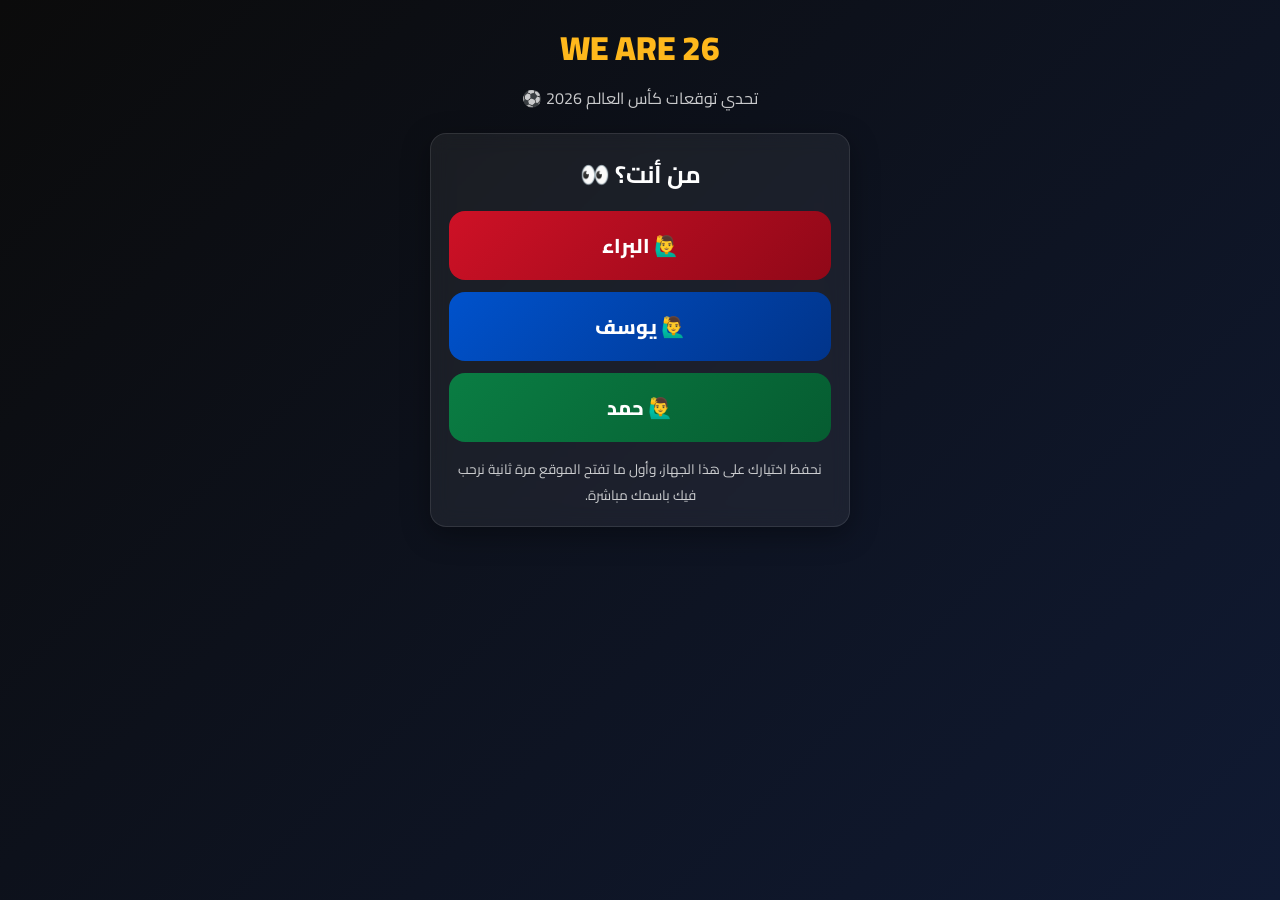
<file: index.html>
<!DOCTYPE html>
<html lang="ar" dir="rtl">
<head>
<meta charset="UTF-8">
<meta name="viewport" content="width=device-width, initial-scale=1.0">
<title>WE ARE 26 — تحدي التوقعات</title>
<link rel="preconnect" href="https://fonts.googleapis.com">
<link rel="preconnect" href="https://fonts.gstatic.com" crossorigin>
<link href="https://fonts.googleapis.com/css2?family=Cairo:wght@400;700;800;900&display=swap" rel="stylesheet">
<style>
:root{
  --red:#ce1126;
  --blue:#0052cc;
  --gold:#ffb81c;
  --dark:#0b0b0b;
  --light:#ffffff;
  --muted:rgba(255,255,255,.78);
  --card:rgba(255,255,255,.06);
  --card2:rgba(255,255,255,.10);
  --green:#2ecc71;
  --radius:16px;
  --tr:.2s ease;
}
*{box-sizing:border-box;margin:0;padding:0}
body{
  font-family:'Cairo',sans-serif;
  background:linear-gradient(135deg,var(--dark) 0%,#101a33 100%);
  color:var(--light);
  direction:rtl;
  min-height:100vh;
  padding:16px;
}
#app{max-width:1060px;margin:0 auto}
.screen{display:none;animation:fadein .4s ease}
.screen.active{display:block}
@keyframes fadein{from{opacity:0;transform:translateY(12px)}to{opacity:1;transform:none}}

.title{font-size:2.1rem;font-weight:900;text-align:center;color:var(--gold);margin-bottom:4px}
.tagline{text-align:center;color:var(--muted);margin-bottom:20px}

.card{
  background:var(--card);
  border:1px solid rgba(255,255,255,.1);
  border-radius:var(--radius);
  padding:18px;
  backdrop-filter:blur(10px);
  box-shadow:0 8px 28px rgba(0,0,0,.35);
}

/* ===== شاشة من أنت ===== */
#who .card{max-width:420px;margin:0 auto;text-align:center}
#who h2{margin-bottom:14px}
.who-btns{display:flex;flex-direction:column;gap:12px}
.who-btn{
  font-family:inherit;font-size:1.25rem;font-weight:800;color:var(--light);
  padding:16px;border:none;border-radius:var(--radius);cursor:pointer;
  background:linear-gradient(135deg,var(--red),#900818);
  transition:transform var(--tr),filter var(--tr);
}
.who-btn:nth-child(2){background:linear-gradient(135deg,var(--blue),#01348a)}
.who-btn:nth-child(3){background:linear-gradient(135deg,#0a7d43,#065c31)}
.who-btn:hover{transform:translateY(-2px);filter:brightness(1.1)}
.who-note{margin-top:14px;font-size:.85rem;color:var(--muted)}

/* ===== الهيدر ===== */
header.me{
  text-align:center;margin-bottom:14px;padding:20px;
  background:linear-gradient(135deg,rgba(255,184,28,.14),rgba(255,255,255,.05));
  border:1px solid rgba(255,184,28,.35);border-radius:var(--radius);
  position:relative;
}
.greet{font-size:1.35rem;font-weight:900}
.mypts{font-size:2.4rem;font-weight:900;color:var(--gold);line-height:1.15}
.mypts small{font-size:1rem;color:var(--muted);font-weight:700}
.head-actions{position:absolute;top:10px;inset-inline-start:10px;display:flex;gap:8px}
.icon-btn{
  font-family:inherit;background:rgba(255,255,255,.1);border:1px solid rgba(255,255,255,.18);
  color:var(--light);border-radius:12px;padding:8px 12px;font-size:.8rem;font-weight:700;cursor:pointer;
  transition:background var(--tr);min-height:36px;
}
.icon-btn:hover{background:rgba(255,255,255,.2)}

/* ===== التخطيط: داشبورد يمين + محتوى ===== */
.layout{display:grid;grid-template-columns:270px 1fr;gap:14px;align-items:start}
.content{min-width:0}

/* الداشبورد */
#dash .card{padding:14px}
#dash h3{color:var(--gold);font-size:1rem;margin-bottom:8px}
.wizard{
  display:flex;align-items:center;gap:10px;background:rgba(255,184,28,.12);
  border:1px solid rgba(255,184,28,.4);border-radius:12px;padding:10px;margin-bottom:12px;
}
.wizard .hat{font-size:1.7rem}
.wizard .wname{font-weight:900;font-size:1.05rem}
.wizard .wpts{font-size:.85rem;color:var(--gold);font-weight:800}
.correct-list{list-style:none;display:flex;flex-direction:column;gap:6px}
.correct-list li{
  background:rgba(46,204,113,.1);border:1px solid rgba(46,204,113,.3);
  border-radius:10px;padding:7px 9px;font-size:.8rem;line-height:1.5;
}
.correct-list .cpts{color:var(--green);font-weight:900}
.dash-empty{font-size:.82rem;color:var(--muted)}
.correct-list li.dash-empty{background:none;border:none}

/* توست التأكيد */
.toast{
  position:fixed;bottom:24px;left:50%;transform:translateX(-50%) translateY(80px);
  background:#1d2a4a;border:1px solid var(--gold);color:var(--light);
  padding:10px 22px;border-radius:999px;font-weight:800;font-size:.9rem;
  z-index:99;opacity:0;transition:all .3s ease;pointer-events:none;box-shadow:0 8px 24px rgba(0,0,0,.5);
}
.toast.show{opacity:1;transform:translateX(-50%) translateY(0)}

/* مودال طريقة اللعب */
.help-list{list-style:none;display:flex;flex-direction:column;gap:10px;margin:6px 0 4px}
.help-list li{
  background:rgba(255,255,255,.06);border:1px solid rgba(255,255,255,.12);
  border-radius:12px;padding:10px 12px;font-size:.88rem;line-height:1.8;
}
.dash-upd{margin-top:10px;font-size:.72rem;color:var(--muted);text-align:center}

/* ===== التبويبات ===== */
.tabs{display:flex;gap:6px;margin-bottom:14px;overflow-x:auto;padding-bottom:2px}
.tab-btn{
  font-family:inherit;flex:1;white-space:nowrap;padding:10px 12px;font-size:.95rem;font-weight:800;
  color:var(--muted);background:var(--card);border:1px solid rgba(255,255,255,.1);
  border-radius:12px;cursor:pointer;transition:all var(--tr);
}
.tab-btn.active{color:var(--dark);background:var(--gold);border-color:var(--gold)}
.tab-pane{display:none}
.tab-pane.active{display:block;animation:fadein .3s ease}

/* ===== كروت المباريات ===== */
.round-title{font-size:1.1rem;font-weight:900;color:var(--gold);margin:18px 0 10px;text-align:center}
.round-title:first-child{margin-top:0}
.match{margin-bottom:12px}
.m-meta{display:flex;justify-content:space-between;align-items:center;font-size:.78rem;color:var(--muted);margin-bottom:8px;gap:8px;flex-wrap:wrap}
.chip{border-radius:999px;padding:2px 10px;font-size:.76rem;font-weight:800}
.chip.done{background:rgba(46,204,113,.15);color:var(--green);border:1px solid rgba(46,204,113,.4)}
.chip.today{background:rgba(255,184,28,.15);color:var(--gold);border:1px solid rgba(255,184,28,.45)}
.chip.soon{background:rgba(255,255,255,.1);color:var(--muted);border:1px solid rgba(255,255,255,.2)}
.m-teams{display:grid;grid-template-columns:1fr auto 1fr;align-items:center;gap:8px;text-align:center}
.m-team .flag{font-size:1.9rem;display:block}
.m-team .tname{font-weight:800;font-size:.98rem}
.m-team.win .tname{color:var(--gold)}
.m-team.tbd .tname{color:var(--muted);font-weight:700;font-size:.85rem}
.m-score{font-size:1.5rem;font-weight:900;min-width:74px}
.m-score .pens{display:block;font-size:.68rem;color:var(--muted);font-weight:700}
.m-vs{font-size:1.1rem;font-weight:900;color:var(--muted);min-width:74px}
.preds{margin-top:12px;border-top:1px dashed rgba(255,255,255,.15);padding-top:10px;display:flex;flex-direction:column;gap:8px}
.pred-row{display:flex;align-items:center;gap:8px;font-size:.88rem;flex-wrap:wrap}
.pred-row .pname{font-weight:900;min-width:52px}
.pred-row .pval{color:var(--muted)}
.pred-row .ppts{margin-inline-start:auto;font-weight:900}
.ppts.good{color:var(--green)}
.ppts.zero{color:var(--muted)}
.mini-btn{
  font-family:inherit;background:rgba(255,255,255,.12);color:var(--light);
  border:1px solid rgba(255,255,255,.2);border-radius:10px;padding:8px 14px;
  font-size:.78rem;font-weight:800;cursor:pointer;transition:background var(--tr);
  margin-inline-start:auto;min-height:36px;
}
.mini-btn:hover{background:rgba(255,255,255,.22)}
.mini-btn.gold{background:rgba(255,184,28,.15);border-color:rgba(255,184,28,.5);color:var(--gold)}
.m-actions{margin-top:10px;text-align:center}
.result-btn{
  font-family:inherit;background:transparent;border:1px solid var(--gold);color:var(--gold);
  border-radius:12px;padding:6px 16px;font-size:.82rem;font-weight:800;cursor:pointer;transition:all var(--tr);
}
.result-btn:hover{background:rgba(255,184,28,.12)}

/* ===== شجرة الأدوار ===== */
details.r32{margin-bottom:14px}
details.r32 summary{
  cursor:pointer;font-weight:900;color:var(--gold);padding:12px 16px;
  background:var(--card);border:1px solid rgba(255,255,255,.1);border-radius:var(--radius);
  list-style:none;
}
details.r32 summary::-webkit-details-marker{display:none}
details.r32 summary::after{content:'▾';float:inline-end;transition:transform var(--tr)}
details.r32[open] summary::after{transform:rotate(180deg)}
.r32-list{display:flex;flex-direction:column;gap:6px;padding:10px 4px}
.r32-list .row{
  display:flex;justify-content:space-between;gap:8px;font-size:.85rem;
  background:rgba(255,255,255,.05);border-radius:10px;padding:7px 10px;flex-wrap:wrap;
}
.r32-list .row b{color:var(--gold)}
.r32-list .note{color:var(--muted);font-size:.72rem;width:100%}

/* ===== الهدافون ===== */
.scorer{display:flex;align-items:center;gap:10px;padding:10px 4px;border-bottom:1px solid rgba(255,255,255,.08)}
.scorer:last-child{border-bottom:none}
.scorer .rank{font-weight:900;color:var(--muted);width:22px;text-align:center}
.scorer .sflag{font-size:1.5rem}
.scorer .sinfo{flex:1;min-width:0}
.scorer .sname{font-weight:800}
.scorer .steam{font-size:.75rem;color:var(--muted)}
.scorer .sgoals{font-size:1.4rem;font-weight:900;color:var(--gold)}
.scorer .sgoals small{font-size:.65rem;color:var(--muted);display:block;text-align:center;font-weight:700}
.sassist{font-size:.75rem;color:var(--muted);text-align:center;min-width:52px}
.facts{margin-top:14px}
.facts li{
  list-style:none;background:rgba(0,82,204,.12);border:1px solid rgba(0,82,204,.35);
  border-radius:10px;padding:8px 12px;margin-bottom:8px;font-size:.85rem;line-height:1.6;
}

/* ===== الترتيب ===== */
.board{display:flex;flex-direction:column;gap:10px}
.board-row{display:flex;align-items:center;gap:12px;padding:14px}
.board-row .brank{font-size:1.3rem;font-weight:900;width:30px;text-align:center}
.board-row .bname{font-weight:900;font-size:1.15rem;flex:1}
.board-row .bdetail{font-size:.72rem;color:var(--muted)}
.board-row .bpts{font-size:1.6rem;font-weight:900;color:var(--gold)}
.board-row .bpts small{font-size:.7rem;color:var(--muted)}
.board-row.leader{border:1px solid rgba(255,184,28,.5);background:rgba(255,184,28,.08)}
.board-note{margin-top:12px;font-size:.75rem;color:var(--muted);text-align:center;line-height:1.7}

/* ===== المودال ===== */
.overlay{
  display:none;position:fixed;inset:0;background:rgba(0,0,0,.65);
  z-index:50;align-items:center;justify-content:center;padding:16px;
}
.overlay.open{display:flex}
.modal{width:100%;max-width:420px;background:#141d33;border:1px solid rgba(255,255,255,.15);border-radius:var(--radius);padding:20px}
.modal h3{color:var(--gold);margin-bottom:4px;text-align:center}
.modal .sub{text-align:center;color:var(--muted);font-size:.85rem;margin-bottom:14px}
.score-line{display:flex;align-items:center;justify-content:center;gap:14px;margin:10px 0 4px}
.score-line .side{text-align:center;flex:1}
.score-line .side .flag{font-size:1.7rem;display:block}
.score-line .side .nm{font-size:.8rem;font-weight:800}
.score-line input{
  width:64px;padding:10px;text-align:center;font-size:1.3rem;font-weight:900;font-family:inherit;
  border-radius:12px;border:1px solid rgba(255,255,255,.2);background:rgba(255,255,255,.08);color:var(--light);
}
.score-line input:focus{outline:none;border-color:var(--gold)}
.adv-box{margin-top:10px;text-align:center;display:none}
.adv-box.show{display:block}
.adv-box .q{font-size:.85rem;font-weight:800;color:var(--gold);margin-bottom:6px}
.adv-box label{margin:0 10px;font-size:.9rem;font-weight:700;cursor:pointer}
.modal-actions{display:flex;gap:10px;margin-top:16px}
.btn{
  font-family:inherit;flex:1;padding:11px;border:none;border-radius:12px;
  font-size:1rem;font-weight:800;cursor:pointer;color:var(--light);transition:filter var(--tr);
}
.btn.primary{background:linear-gradient(135deg,var(--red),#900818)}
.btn.ghost{background:transparent;border:1px solid rgba(255,255,255,.3)}
.btn:hover{filter:brightness(1.15)}
.field{margin-bottom:10px}
.field label{display:block;font-size:.85rem;font-weight:800;color:var(--gold);margin-bottom:4px}
.field input{
  width:100%;padding:9px 12px;font-family:inherit;font-size:1rem;font-weight:700;
  border-radius:12px;border:1px solid rgba(255,255,255,.2);background:rgba(255,255,255,.08);color:var(--light);
}
.field input:focus{outline:none;border-color:var(--gold)}
.settings-note{font-size:.75rem;color:var(--muted);line-height:1.7;margin-bottom:12px}

footer{margin-top:22px;text-align:center;font-size:.72rem;color:var(--muted);line-height:1.8}

/* ===== موبايل ===== */
@media (max-width:860px){
  .layout{grid-template-columns:1fr}
  #dash{order:-1}
  #dash .card{padding:12px}
  .correct-list{flex-direction:column}
  .head-actions{position:static;justify-content:center;margin-bottom:10px;flex-wrap:wrap}
}
@media (max-width:420px){
  .title{font-size:1.7rem}
  .mypts{font-size:2rem}
  .m-team .tname{font-size:.85rem}
}
</style>
</head>
<body>
<div id="app">

  <!-- شاشة اختيار اللاعب -->
  <section id="who" class="screen">
    <h1 class="title">WE ARE 26</h1>
    <p class="tagline">تحدي توقعات كأس العالم 2026 ⚽</p>
    <div class="card">
      <h2>من أنت؟ 👀</h2>
      <div class="who-btns" id="who-btns"></div>
      <p class="who-note">نحفظ اختيارك على هذا الجهاز، وأول ما تفتح الموقع مرة ثانية نرحب فيك باسمك مباشرة.</p>
    </div>
  </section>

  <!-- الشاشة الرئيسية -->
  <section id="main" class="screen">
    <h1 class="title">WE ARE 26</h1>
    <p class="tagline">تحدي توقعات كأس العالم 2026 — البراء × يوسف × حمد</p>

    <header class="me">
      <div class="head-actions">
        <button class="icon-btn" id="btn-settings">⚙️ الإعدادات</button>
        <button class="icon-btn" id="btn-switch">🔄 تبديل اللاعب</button>
        <button class="icon-btn" id="btn-help">❓ طريقة اللعب</button>
      </div>
      <div class="greet" id="greeting">أهلاً 👋</div>
      <div class="mypts"><span id="my-points">0</span> <small>نقطة</small></div>
    </header>

    <div class="layout">
      <!-- الداشبورد -->
      <aside id="dash">
        <div class="card">
          <h3>📊 لوحة سريعة</h3>
          <div class="wizard">
            <span class="hat">🧙‍♂️</span>
            <div>
              <div class="wname" id="wizard-name">—</div>
              <div class="wpts" id="wizard-pts">الساحر 🎩 — متصدر التوقعات</div>
            </div>
          </div>
          <h3>✅ آخر التوقعات الصح</h3>
          <ul class="correct-list" id="correct-list"></ul>
          <div class="dash-upd">النتائج والإحصائيات محدثة حتى<br>الاثنين 6 يوليو 2026</div>
        </div>
      </aside>

      <!-- المحتوى -->
      <div class="content">
        <nav class="tabs">
          <button class="tab-btn active" data-tab="predict">🎯 التوقعات</button>
          <button class="tab-btn" data-tab="bracket">🏆 الأدوار الإقصائية</button>
          <button class="tab-btn" data-tab="scorers">⚽ الهدافون</button>
          <button class="tab-btn" data-tab="board">📋 الترتيب</button>
        </nav>

        <div class="tab-pane active" id="tab-predict"></div>
        <div class="tab-pane" id="tab-bracket"></div>
        <div class="tab-pane" id="tab-scorers"></div>
        <div class="tab-pane" id="tab-board"></div>
      </div>
    </div>

    <footer>
      WE ARE 26 · الإصدار 2.0 · بيانات المباريات والهدافين محدثة حتى 6 يوليو 2026<br>
      التوقعات والنقاط تنحفظ على هذا الجهاز — بعد كل مباراة سجلوا نتيجتها الحقيقية من زر «سجّل النتيجة» وتنحسب النقاط تلقائياً.
    </footer>
  </section>
</div>

<!-- مودال طريقة اللعب -->
<div class="overlay" id="help-overlay">
  <div class="modal">
    <h3>❓ طريقة اللعب</h3>
    <ul class="help-list">
      <li>🎯 كل واحد منكم (البراء، يوسف، حمد) يتوقع نتيجة المباراة قبل بدايتها من زر «توقّع» اللي جنب اسمه.</li>
      <li>📝 بعد نهاية المباراة، أي واحد منكم يسجل النتيجة الحقيقية من زر «سجّل النتيجة النهائية» — والنقاط تنحسب تلقائياً.</li>
      <li>🏅 النقاط: توقعت المتأهل صح = <b>10 نقاط</b> · وإذا جبت النتيجة بالضبط = <b>+20 إضافية</b> (المجموع 30).</li>
      <li>🥅 إذا توقعت تعادل، تختار من يتأهل بركلات الترجيح — لأن الأدوار الإقصائية لازم لها متأهل.</li>
      <li>🧙‍♂️ «الساحر» هو متصدر النقاط — تشوفه دايم في اللوحة السريعة.</li>
      <li>💾 كل التوقعات والنقاط تنحفظ على هذا الجهاز — الأفضل تلعبون كلكم من نفس الجهاز.</li>
    </ul>
    <div class="modal-actions">
      <button class="btn primary" id="help-close">فهمت ✅</button>
    </div>
  </div>
</div>

<!-- مودال التوقع -->
<div class="overlay" id="pred-overlay">
  <div class="modal">
    <h3 id="pred-title">توقع المباراة</h3>
    <p class="sub" id="pred-sub"></p>
    <div class="score-line">
      <div class="side">
        <span class="flag" id="pred-flag-h"></span>
        <span class="nm" id="pred-name-h"></span>
      </div>
      <input type="number" id="pred-h" min="0" max="9" value="0" inputmode="numeric">
      <span style="font-weight:900">:</span>
      <input type="number" id="pred-a" min="0" max="9" value="0" inputmode="numeric">
      <div class="side">
        <span class="flag" id="pred-flag-a"></span>
        <span class="nm" id="pred-name-a"></span>
      </div>
    </div>
    <div class="adv-box" id="pred-adv">
      <div class="q">تعادل! من يتأهل بركلات الترجيح؟</div>
      <label><input type="radio" name="pred-adv" value="home"> <span id="pred-adv-h"></span></label>
      <label><input type="radio" name="pred-adv" value="away"> <span id="pred-adv-a"></span></label>
    </div>
    <div class="modal-actions">
      <button class="btn primary" id="pred-save">حفظ التوقع ✅</button>
      <button class="btn ghost" id="pred-cancel">إلغاء</button>
    </div>
  </div>
</div>

<!-- مودال تسجيل النتيجة -->
<div class="overlay" id="res-overlay">
  <div class="modal">
    <h3>📝 تسجيل النتيجة الحقيقية</h3>
    <p class="sub" id="res-sub">اكتب النتيجة النهائية للمباراة (بعد التمديد إن وجد)</p>
    <div class="score-line">
      <div class="side">
        <span class="flag" id="res-flag-h"></span>
        <span class="nm" id="res-name-h"></span>
      </div>
      <input type="number" id="res-h" min="0" max="20" value="0" inputmode="numeric">
      <span style="font-weight:900">:</span>
      <input type="number" id="res-a" min="0" max="20" value="0" inputmode="numeric">
      <div class="side">
        <span class="flag" id="res-flag-a"></span>
        <span class="nm" id="res-name-a"></span>
      </div>
    </div>
    <div class="adv-box" id="res-adv">
      <div class="q">تعادل! من تأهل بركلات الترجيح؟</div>
      <label><input type="radio" name="res-adv" value="home"> <span id="res-adv-h"></span></label>
      <label><input type="radio" name="res-adv" value="away"> <span id="res-adv-a"></span></label>
    </div>
    <div class="modal-actions">
      <button class="btn primary" id="res-save">حفظ النتيجة ✅</button>
      <button class="btn ghost" id="res-cancel">إلغاء</button>
    </div>
  </div>
</div>

<!-- مودال الإعدادات -->
<div class="overlay" id="set-overlay">
  <div class="modal">
    <h3>⚙️ الإعدادات</h3>
    <p class="settings-note">إذا كان عندكم نقاط سابقة من جولات قديمة، اكتبوها هنا كـ«نقاط بداية» لكل لاعب — وتنضاف فوق نقاط التوقعات الجديدة تلقائياً.</p>
    <div id="seed-fields"></div>
    <div class="modal-actions">
      <button class="btn primary" id="set-save">حفظ ✅</button>
      <button class="btn ghost" id="set-cancel">إلغاء</button>
    </div>
  </div>
</div>

<script>
(function(){
'use strict';

/* ================= البيانات الثابتة (محدثة حتى 6 يوليو 2026) ================= */

const PLAYERS = ['البراء','يوسف','حمد'];

const TEAMS = {
  MA:{n:'المغرب',f:'🇲🇦'}, FR:{n:'فرنسا',f:'🇫🇷'}, NO:{n:'النرويج',f:'🇳🇴'}, EN:{n:'إنجلترا',f:'🏴󠁧󠁢󠁥󠁮󠁧󠁿'},
  PT:{n:'البرتغال',f:'🇵🇹'}, ES:{n:'إسبانيا',f:'🇪🇸'}, US:{n:'أمريكا',f:'🇺🇸'}, BE:{n:'بلجيكا',f:'🇧🇪'},
  AR:{n:'الأرجنتين',f:'🇦🇷'}, EG:{n:'مصر',f:'🇪🇬'}, CH:{n:'سويسرا',f:'🇨🇭'}, CO:{n:'كولومبيا',f:'🇨🇴'},
  CA:{n:'كندا',f:'🇨🇦'}, PY:{n:'باراغواي',f:'🇵🇾'}, BR:{n:'البرازيل',f:'🇧🇷'}, MX:{n:'المكسيك',f:'🇲🇽'}
};

/* المباريات الإقصائية من دور الـ16 وطالع.
   home/away: كود منتخب، أو {w:'id'} فائز مباراة، أو {l:'id'} خاسر مباراة.
   result موجود = مباراة منتهية (بيانات حقيقية). */
const MATCHES = [
  {id:'m1', round:'r16', date:'السبت 4 يوليو',   venue:'هيوستن',                 home:'CA', away:'MA', result:{h:0,a:3}},
  {id:'m2', round:'r16', date:'السبت 4 يوليو',   venue:'فيلادلفيا',              home:'PY', away:'FR', result:{h:0,a:1}},
  {id:'m3', round:'r16', date:'الأحد 5 يوليو',    venue:'نيويورك/نيوجيرسي',       home:'BR', away:'NO', result:{h:0,a:2}},
  {id:'m4', round:'r16', date:'الأحد 5 يوليو',    venue:'ملعب أزتيكا — مكسيكو سيتي', home:'MX', away:'EN', result:{h:2,a:3}},
  {id:'m5', round:'r16', date:'الاثنين 6 يوليو · 10:00 مساءً 🇸🇦', venue:'دالاس',   home:'PT', away:'ES'},
  {id:'m6', round:'r16', date:'فجر الثلاثاء 7 يوليو · 3:00 🇸🇦',  venue:'سياتل',   home:'US', away:'BE'},
  {id:'m7', round:'r16', date:'الثلاثاء 7 يوليو · 7:00 مساءً 🇸🇦', venue:'أتلانتا', home:'AR', away:'EG'},
  {id:'m8', round:'r16', date:'الثلاثاء 7 يوليو · 11:00 مساءً 🇸🇦', venue:'فانكوفر', home:'CH', away:'CO'},

  {id:'q1', round:'qf', date:'الخميس 9 يوليو',  venue:'بوسطن',       home:'MA', away:'FR'},
  {id:'q2', round:'qf', date:'الجمعة 10 يوليو', venue:'لوس أنجلوس',  home:{w:'m5'}, away:{w:'m6'}},
  {id:'q3', round:'qf', date:'السبت 11 يوليو',  venue:'ميامي',       home:'EN', away:'NO'},
  {id:'q4', round:'qf', date:'السبت 11 يوليو',  venue:'كانساس سيتي', home:{w:'m7'}, away:{w:'m8'}},

  {id:'s1', round:'sf', date:'الثلاثاء 14 يوليو', venue:'دالاس',   home:{w:'q1'}, away:{w:'q2'}},
  {id:'s2', round:'sf', date:'الأربعاء 15 يوليو', venue:'أتلانتا', home:{w:'q3'}, away:{w:'q4'}},

  {id:'t1', round:'third', date:'السبت 18 يوليو', venue:'ميامي', home:{l:'s1'}, away:{l:'s2'}},
  {id:'f1', round:'final', date:'الأحد 19 يوليو', venue:'نيويورك/نيوجيرسي', home:{w:'s1'}, away:{w:'s2'}}
];

const ROUND_NAMES = {r16:'دور الـ16', qf:'ربع النهائي', sf:'نصف النهائي', third:'مباراة المركز الثالث', final:'النهائي 🏆'};
const ROUND_ORDER = ['r16','qf','sf','third','final'];

/* نتائج دور الـ32 (مكتمل) — للعرض في شجرة الأدوار */
const R32 = [
  {w:'🇨🇦 كندا', l:'جنوب أفريقيا 🇿🇦', s:'1 – 0'},
  {w:'🇧🇷 البرازيل', l:'اليابان 🇯🇵', s:'2 – 1'},
  {w:'🇵🇾 باراغواي', l:'ألمانيا 🇩🇪', s:'1 – 1', note:'4–3 بركلات الترجيح — مفاجأة مدوية!'},
  {w:'🇲🇦 المغرب', l:'هولندا 🇳🇱', s:'1 – 1', note:'3–2 بركلات الترجيح'},
  {w:'🇳🇴 النرويج', l:'ساحل العاج 🇨🇮', s:'2 – 1'},
  {w:'🇫🇷 فرنسا', l:'السويد 🇸🇪', s:'3 – 0'},
  {w:'🇲🇽 المكسيك', l:'الإكوادور 🇪🇨', s:'2 – 0'},
  {w:'🏴󠁧󠁢󠁥󠁮󠁧󠁿 إنجلترا', l:'الكونغو الديمقراطية 🇨🇩', s:'2 – 1'},
  {w:'🇧🇪 بلجيكا', l:'السنغال 🇸🇳', s:'3 – 2', note:'بعد التمديد'},
  {w:'🇺🇸 أمريكا', l:'البوسنة والهرسك 🇧🇦', s:'2 – 0'},
  {w:'🇪🇸 إسبانيا', l:'النمسا 🇦🇹', s:'3 – 0'},
  {w:'🇵🇹 البرتغال', l:'كرواتيا 🇭🇷', s:'2 – 1'},
  {w:'🇨🇭 سويسرا', l:'الجزائر 🇩🇿', s:'2 – 0'},
  {w:'🇪🇬 مصر', l:'أستراليا 🇦🇺', s:'1 – 1', note:'4–2 بركلات الترجيح — أول فوز إقصائي لمصر بتاريخها!'},
  {w:'🇦🇷 الأرجنتين', l:'كاب فيردي 🇨🇻', s:'3 – 2', note:'بعد التمديد'},
  {w:'🇨🇴 كولومبيا', l:'غانا 🇬🇭', s:'1 – 0'}
];

/* الهدافون — سباق الحذاء الذهبي حتى 6 يوليو 2026 */
const SCORERS = [
  {n:'كيليان مبابي', t:'فرنسا', f:'🇫🇷', g:7, a:2},
  {n:'ليونيل ميسي', t:'الأرجنتين', f:'🇦🇷', g:7, a:0},
  {n:'إيرلينغ هالاند', t:'النرويج', f:'🇳🇴', g:7, a:0},
  {n:'هاري كين', t:'إنجلترا', f:'🏴󠁧󠁢󠁥󠁮󠁧󠁿', g:6, a:1},
  {n:'عثمان ديمبيلي', t:'فرنسا', f:'🇫🇷', g:4, a:2},
  {n:'ميكيل أويارزابال', t:'إسبانيا', f:'🇪🇸', g:4, a:1},
  {n:'كريستيانو رونالدو', t:'البرتغال', f:'🇵🇹', g:3, a:null}
];

const FACTS = [
  '😱 البرازيل ودّعت البطولة من دور الـ16 بثنائية هالاند — من أكبر مفاجآت المونديال.',
  '🎯 ألمانيا وهولندا خرجتا بركلات الترجيح في دور الـ32 أمام باراغواي والمغرب.',
  '🇪🇬 مصر حققت أول فوز في الأدوار الإقصائية بتاريخها على حساب أستراليا.',
  '👑 ميسي الهداف التاريخي للمونديال بـ20 هدفاً، ويطارده مبابي بـ19.'
];

/* نظام النقاط: توقع المتأهل صح = 10 نقاط، والنتيجة بالضبط = 20 نقطة إضافية (المجموع 30) */
const WINNER_PTS = 10, EXACT_PTS = 20;

/* ================= الحالة والتخزين ================= */

const KEY = 'we26_v2';
let store = {user:null, seeds:{'البراء':0,'يوسف':0,'حمد':0}, preds:{}, results:{}};

function load(){
  try{
    const raw = JSON.parse(localStorage.getItem(KEY) || 'null');
    if(raw && typeof raw === 'object'){
      store.user = raw.user || null;
      store.seeds = Object.assign({'البراء':0,'يوسف':0,'حمد':0}, raw.seeds || {});
      store.preds = raw.preds || {};
      store.results = raw.results || {};
    }
  }catch(e){ console.warn('load error', e); }
}
function save(){
  try{ localStorage.setItem(KEY, JSON.stringify(store)); }
  catch(e){ console.warn('save error', e); }
}

/* ================= منطق الشجرة والنقاط ================= */

const byId = {};
MATCHES.forEach(m => byId[m.id] = m);

function getResult(m){
  return m.result || store.results[m.id] || null;
}
function winnerSide(res){
  if(!res) return null;
  if(res.h > res.a) return 'home';
  if(res.a > res.h) return 'away';
  return res.adv || null; // تعادل: المتأهل بركلات الترجيح
}
/* يرجع كود المنتخب في خانة home/away أو null إذا ما تحدد بعد */
function resolveSlot(slot, depth){
  depth = depth || 0;
  if(depth > 8) return null;
  if(typeof slot === 'string') return slot;
  if(slot && slot.w){
    const m = byId[slot.w]; if(!m) return null;
    const res = getResult(m); const ws = winnerSide(res);
    if(!ws) return null;
    return resolveSlot(ws === 'home' ? m.home : m.away, depth + 1);
  }
  if(slot && slot.l){
    const m = byId[slot.l]; if(!m) return null;
    const res = getResult(m); const ws = winnerSide(res);
    if(!ws) return null;
    return resolveSlot(ws === 'home' ? m.away : m.home, depth + 1);
  }
  return null;
}
function slotLabel(slot){
  if(typeof slot === 'string') return TEAMS[slot].n;
  const m = slot && byId[slot.w || slot.l];
  const kind = slot && slot.w ? 'الفائز من' : 'الخاسر من';
  if(!m) return '؟';
  const hn = teamShort(m.home), an = teamShort(m.away);
  return kind + ' (' + hn + ' × ' + an + ')';
}
function teamShort(slot){
  const code = resolveSlot(slot);
  if(code) return TEAMS[code].n;
  if(typeof slot === 'object' && slot){
    const m = byId[slot.w || slot.l];
    if(m) return slot.w ? 'فائز ' + ROUND_NAMES[m.round] : 'خاسر ' + ROUND_NAMES[m.round];
  }
  return '؟';
}
function teamInfo(m, side){
  const code = resolveSlot(m[side]);
  if(code) return {code, n:TEAMS[code].n, f:TEAMS[code].f, tbd:false};
  return {code:null, n:slotLabel(m[side]), f:'❔', tbd:true};
}
function matchReady(m){ /* الفريقان معروفان */
  return !!(resolveSlot(m.home) && resolveSlot(m.away));
}
function predictedSide(p){
  if(!p) return null;
  if(p.h > p.a) return 'home';
  if(p.a > p.h) return 'away';
  return p.adv || null;
}
/* نقاط لاعب في مباراة (null إذا ما فيه نتيجة أو ما توقع) */
function pointsFor(player, m){
  const res = getResult(m);
  const p = (store.preds[m.id] || {})[player];
  if(!res || !p) return null;
  let pts = 0;
  const pw = predictedSide(p), rw = winnerSide(res);
  if(pw && rw && pw === rw){
    pts += WINNER_PTS;
    /* النتيجة بالضبط تنحسب فقط إذا كان المتأهل صح أيضاً */
    if(p.h === res.h && p.a === res.a) pts += EXACT_PTS;
  }
  return pts;
}
function predPoints(player){
  let sum = 0;
  MATCHES.forEach(m => { const v = pointsFor(player, m); if(v) sum += v; });
  return sum;
}
function totalFor(player){
  return (Number(store.seeds[player]) || 0) + predPoints(player);
}
function standings(){
  return PLAYERS.map(p => ({p, total: totalFor(p)})).sort((a,b) => b.total - a.total);
}
/* آخر التوقعات الصحيحة (نقاط > 0) — الأحدث حسب ترتيب الأدوار أخيراً */
function correctPreds(){
  const list = [];
  MATCHES.forEach(m => {
    PLAYERS.forEach(pl => {
      const v = pointsFor(pl, m);
      if(v && v > 0){
        const h = teamInfo(m,'home'), a = teamInfo(m,'away');
        list.push({player:pl, label:h.n + ' × ' + a.n, pts:v, exact:v >= EXACT_PTS});
      }
    });
  });
  return list.slice(-6).reverse();
}

/* ================= الواجهة ================= */

function $(id){ return document.getElementById(id); }

const MATCH_DAYS = {m1:'2026-07-04',m2:'2026-07-04',m3:'2026-07-05',m4:'2026-07-05',m5:'2026-07-06',m6:'2026-07-07',m7:'2026-07-07',m8:'2026-07-07',q1:'2026-07-09',q2:'2026-07-10',q3:'2026-07-11',q4:'2026-07-11',s1:'2026-07-14',s2:'2026-07-15',t1:'2026-07-18',f1:'2026-07-19'};

function todayISO(){
  const d = new Date();
  return d.getFullYear() + '-' + String(d.getMonth()+1).padStart(2,'0') + '-' + String(d.getDate()).padStart(2,'0');
}

function showScreen(name){
  document.querySelectorAll('.screen').forEach(s => s.classList.remove('active'));
  $(name).classList.add('active');
}

function statusChip(m){
  const res = getResult(m);
  if(res) return '<span class="chip done">منتهية ✅</span>';
  if(MATCH_DAYS[m.id] === todayISO()) return '<span class="chip today">اليوم 🔥</span>';
  if(matchReady(m)) return '<span class="chip soon">قادمة</span>';
  return '<span class="chip soon">بانتظار المتأهلين</span>';
}

function scoreHTML(m){
  const res = getResult(m);
  if(!res) return '<div class="m-vs">VS</div>';
  let pens = '';
  const ws = winnerSide(res);
  if(res.h === res.a && ws){
    const t = teamInfo(m, ws);
    pens = '<span class="pens">' + t.n + ' تأهل بركلات الترجيح</span>';
  }
  return '<div class="m-score">' + res.h + ' – ' + res.a + pens + '</div>';
}

function teamsHTML(m){
  const h = teamInfo(m,'home'), a = teamInfo(m,'away');
  const ws = winnerSide(getResult(m));
  return '<div class="m-teams">' +
    '<div class="m-team ' + (h.tbd ? 'tbd' : '') + (ws === 'home' ? ' win' : '') + '"><span class="flag">' + h.f + '</span><span class="tname">' + h.n + '</span></div>' +
    scoreHTML(m) +
    '<div class="m-team ' + (a.tbd ? 'tbd' : '') + (ws === 'away' ? ' win' : '') + '"><span class="flag">' + a.f + '</span><span class="tname">' + a.n + '</span></div>' +
  '</div>';
}

function predText(m, p){
  if(!p) return '<span class="pval">ما توقع بعد</span>';
  let t = '<span class="pval">' + p.h + ' – ' + p.a;
  const side = predictedSide(p);
  if(side){
    const ti = teamInfo(m, side);
    t += ' · يتأهل ' + ti.n;
  }
  return t + '</span>';
}

function predRowsHTML(m){
  const res = getResult(m);
  const ready = matchReady(m);
  let html = '<div class="preds">';
  PLAYERS.forEach(pl => {
    const p = (store.preds[m.id] || {})[pl];
    html += '<div class="pred-row"><span class="pname">' + pl + '</span>' + predText(m, p);
    if(res){
      const v = pointsFor(pl, m);
      if(v === null) html += '<span class="ppts zero">—</span>';
      else if(v > 0) html += '<span class="ppts good">+' + v + (v >= EXACT_PTS ? ' 🎯' : '') + '</span>';
      else html += '<span class="ppts zero">0</span>';
    } else if(ready){
      html += '<button class="mini-btn' + (pl === store.user ? ' gold' : '') + '" data-pred-m="' + m.id + '" data-pred-p="' + pl + '">' + (p ? 'عدّل ✏️' : 'توقّع 🎯') + '</button>';
    }
    html += '</div>';
  });
  html += '</div>';
  return html;
}

function matchCardHTML(m, withPreds){
  let html = '<div class="card match" id="match-' + m.id + (withPreds ? '' : '-b') + '">';
  html += '<div class="m-meta"><span>📅 ' + m.date + ' · 🏟️ ' + m.venue + '</span>' + statusChip(m) + '</div>';
  html += teamsHTML(m);
  if(withPreds){
    html += predRowsHTML(m);
    const res = getResult(m);
    if(!res && matchReady(m)){
      html += '<div class="m-actions"><button class="result-btn" data-res-m="' + m.id + '">📝 سجّل النتيجة النهائية (بعد انتهاء المباراة)</button></div>';
    } else if(!res && !matchReady(m)){
      html += '<div class="m-actions" style="font-size:.75rem;color:var(--muted)">ينفتح التوقع تلقائياً أول ما يتحدد الطرفان</div>';
    } else if(res && !m.result){
      html += '<div class="m-actions"><button class="result-btn" data-res-m="' + m.id + '">✏️ تعديل النتيجة</button></div>';
    }
  }
  html += '</div>';
  return html;
}

function renderPredict(){
  let html = '';
  ROUND_ORDER.forEach(r => {
    const ms = MATCHES.filter(m => m.round === r);
    if(!ms.length) return;
    html += '<div class="round-title">' + ROUND_NAMES[r] + '</div>';
    ms.forEach(m => { html += matchCardHTML(m, true); });
  });
  $('tab-predict').innerHTML = html;
}

function renderBracket(){
  let html = '<details class="r32"><summary>دور الـ32 — مكتمل (اضغط للعرض)</summary><div class="r32-list">';
  R32.forEach(r => {
    html += '<div class="row"><span><b>' + r.w + '</b> ' + r.s + ' ' + r.l + '</span>' + (r.note ? '<span class="note">' + r.note + '</span>' : '') + '</div>';
  });
  html += '</div></details>';
  ROUND_ORDER.forEach(rd => {
    const ms = MATCHES.filter(m => m.round === rd);
    if(!ms.length) return;
    html += '<div class="round-title">' + ROUND_NAMES[rd] + '</div>';
    ms.forEach(m => { html += matchCardHTML(m, false); });
  });
  $('tab-bracket').innerHTML = html;
}

function renderScorers(){
  let html = '<div class="card">';
  SCORERS.forEach((s, i) => {
    html += '<div class="scorer"><span class="rank">' + (i+1) + '</span><span class="sflag">' + s.f + '</span>' +
      '<div class="sinfo"><div class="sname">' + s.n + '</div><div class="steam">' + s.t + '</div></div>' +
      '<span class="sassist">' + (s.a === null ? '' : '🅰️ ' + s.a + ' صناعة') + '</span>' +
      '<span class="sgoals">' + s.g + '<small>أهداف</small></span></div>';
  });
  html += '</div><div class="card" style="margin-top:12px"><h3 style="color:var(--gold);margin-bottom:8px">🔥 حقائق البطولة</h3><ul class="facts">';
  FACTS.forEach(f => { html += '<li>' + f + '</li>'; });
  html += '</ul><p style="font-size:.78rem;color:var(--muted)">سباق الحذاء الذهبي: تعادل ثلاثي بالصدارة (7 أهداف) — عند التساوي تُحسم بالتمريرات الحاسمة، ومبابي متقدم بصناعتين.</p></div>';
  $('tab-scorers').innerHTML = html;
}

function renderBoard(){
  const st = standings();
  const medals = ['🥇','🥈','🥉'];
  let html = '<div class="board">';
  st.forEach((row, i) => {
    const seed = Number(store.seeds[row.p]) || 0;
    html += '<div class="card board-row' + (i === 0 && row.total > 0 ? ' leader' : '') + '">' +
      '<span class="brank">' + medals[i] + '</span>' +
      '<div style="flex:1"><div class="bname">' + row.p + (i === 0 && row.total > 0 ? ' 👑' : '') + '</div>' +
      '<div class="bdetail">نقاط بداية: ' + seed + ' · نقاط التوقعات: ' + predPoints(row.p) + '</div></div>' +
      '<span class="bpts">' + row.total + ' <small>نقطة</small></span></div>';
  });
  html += '</div><p class="board-note">التوقع الصحيح للمتأهل = ' + WINNER_PTS + ' نقاط · النتيجة بالضبط = ' + EXACT_PTS + ' نقطة إضافية (المجموع 30)<br>البيانات محفوظة على هذا الجهاز — الأفضل تتوقعون كلكم من نفس الجهاز.</p>';
  $('tab-board').innerHTML = html;
}

function renderDash(){
  const st = standings();
  const top = st[0];
  const tied = st.filter(r => r.total === top.total);
  if(top.total > 0){
    $('wizard-name').textContent = tied.length > 1 ? tied.map(r => r.p).join(' و ') : top.p;
    $('wizard-pts').textContent = 'الساحر 🎩 — ' + top.total + ' نقطة';
  } else {
    $('wizard-name').textContent = 'ما فيه ساحر بعد';
    $('wizard-pts').textContent = 'أول من يجمع نقاط يتوّج ساحراً';
  }
  const list = correctPreds();
  if(list.length){
    $('correct-list').innerHTML = list.map(c =>
      '<li>✅ <b>' + c.player + '</b> — ' + c.label + ' <span class="cpts">+' + c.pts + '</span>' + (c.exact ? ' 🎯 نتيجة بالضبط!' : '') + '</li>'
    ).join('');
  } else {
    $('correct-list').innerHTML = '<li class="dash-empty">ما فيه توقعات صحيحة بعد — توقعوا مباريات اليوم! 🎯</li>';
  }
}

function renderHeader(returning){
  $('greeting').textContent = (returning ? 'أهلاً بعودتك يا ' : 'أهلاً يا ') + store.user + ' 👋';
  $('my-points').textContent = totalFor(store.user);
}

function renderAll(returning){
  renderHeader(returning);
  renderDash();
  renderPredict();
  renderBracket();
  renderScorers();
  renderBoard();
}

/* ================= المودالات ================= */

let modalMatch = null, modalPlayer = null;

function fillSides(prefix, m){
  const h = teamInfo(m,'home'), a = teamInfo(m,'away');
  $(prefix + '-flag-h').textContent = h.f; $(prefix + '-name-h').textContent = h.n;
  $(prefix + '-flag-a').textContent = a.f; $(prefix + '-name-a').textContent = a.n;
  $(prefix + '-adv-h').textContent = h.n; $(prefix + '-adv-a').textContent = a.n;
}
function toggleAdv(prefix){
  const h = parseInt($(prefix + '-h').value, 10) || 0;
  const a = parseInt($(prefix + '-a').value, 10) || 0;
  $(prefix + '-adv').classList.toggle('show', h === a);
}
function openPred(mId, player){
  const m = byId[mId];
  if(!m || !matchReady(m) || getResult(m)) return;
  modalMatch = mId; modalPlayer = player;
  $('pred-title').textContent = 'توقع ' + player;
  $('pred-sub').textContent = ROUND_NAMES[m.round] + ' · ' + m.date;
  fillSides('pred', m);
  const p = (store.preds[mId] || {})[player];
  $('pred-h').value = p ? p.h : 0;
  $('pred-a').value = p ? p.a : 0;
  document.querySelectorAll('input[name="pred-adv"]').forEach(r => { r.checked = !!(p && p.adv === r.value); });
  toggleAdv('pred');
  $('pred-overlay').classList.add('open');
}
function savePred(){
  const m = byId[modalMatch];
  if(!m) return;
  let h = Math.min(9, Math.max(0, parseInt($('pred-h').value, 10) || 0));
  let a = Math.min(9, Math.max(0, parseInt($('pred-a').value, 10) || 0));
  let adv = null;
  if(h === a){
    const r = document.querySelector('input[name="pred-adv"]:checked');
    if(!r){ alert('توقعت تعادل — اختر من يتأهل بركلات الترجيح 🙏'); return; }
    adv = r.value;
  }
  if(!store.preds[modalMatch]) store.preds[modalMatch] = {};
  store.preds[modalMatch][modalPlayer] = {h, a, adv};
  const who = modalPlayer;
  save();
  closeModals();
  renderAll(true);
  toast('✅ انحفظ توقع ' + who + '!');
}
function snapshotTeams(){
  const snap = {};
  MATCHES.forEach(m => { snap[m.id] = (resolveSlot(m.home) || '؟') + '|' + (resolveSlot(m.away) || '؟'); });
  return snap;
}
function openResult(mId){
  const m = byId[mId];
  if(!m || m.result || !matchReady(m)) return;
  modalMatch = mId;
  $('res-sub').textContent = teamInfo(m,'home').n + ' × ' + teamInfo(m,'away').n + ' — النتيجة النهائية (بعد التمديد إن وجد)';
  fillSides('res', m);
  const r = store.results[mId];
  $('res-h').value = r ? r.h : 0;
  $('res-a').value = r ? r.a : 0;
  document.querySelectorAll('input[name="res-adv"]').forEach(x => { x.checked = !!(r && r.adv === x.value); });
  toggleAdv('res');
  $('res-overlay').classList.add('open');
}
function saveResult(){
  const m = byId[modalMatch];
  if(!m) return;
  let h = Math.min(20, Math.max(0, parseInt($('res-h').value, 10) || 0));
  let a = Math.min(20, Math.max(0, parseInt($('res-a').value, 10) || 0));
  let adv = null;
  if(h === a){
    const r = document.querySelector('input[name="res-adv"]:checked');
    if(!r){ alert('المباراة تعادل — حدد من تأهل بركلات الترجيح 🙏'); return; }
    adv = r.value;
  }
  const before = snapshotTeams();
  store.results[modalMatch] = {h, a, adv};
  /* إذا تغيّر طرفا مباراة لاحقة (بعد تعديل نتيجة) نمسح توقعاتها ونتيجتها القديمة لأنها صارت بلا معنى.
     نكرر حتى الثبات لأن مسح نتيجة قد يغيّر مباريات أبعد في الشجرة. */
  let changed = true, guard = 0;
  while(changed && guard < 20){
    changed = false; guard++;
    const after = snapshotTeams();
    MATCHES.forEach(x => {
      if(x.id === modalMatch || before[x.id] === after[x.id]) return;
      before[x.id] = after[x.id];
      if(store.preds[x.id]){ delete store.preds[x.id]; changed = true; }
      if(!x.result && store.results[x.id]){ delete store.results[x.id]; changed = true; }
    });
  }
  save();
  closeModals();
  renderAll(true);
  toast('✅ انحفظت النتيجة وانحسبت النقاط');
}
function openSettings(){
  let html = '';
  PLAYERS.forEach((p, i) => {
    html += '<div class="field"><label>نقاط بداية ' + p + '</label><input type="number" id="seed-' + i + '" min="0" max="9999" inputmode="numeric" value="' + (Number(store.seeds[p]) || 0) + '"></div>';
  });
  $('seed-fields').innerHTML = html;
  $('set-overlay').classList.add('open');
}
function saveSettings(){
  PLAYERS.forEach((p, i) => {
    store.seeds[p] = Math.min(9999, Math.max(0, parseInt($('seed-' + i).value, 10) || 0));
  });
  save();
  closeModals();
  renderAll(true);
  toast('✅ تم الحفظ');
}
function closeModals(){
  document.querySelectorAll('.overlay').forEach(o => o.classList.remove('open'));
  modalMatch = null; modalPlayer = null;
}

let toastTimer = null;
function toast(msg){
  let el = document.querySelector('.toast');
  if(!el){ el = document.createElement('div'); el.className = 'toast'; document.body.appendChild(el); }
  el.textContent = msg;
  el.classList.add('show');
  clearTimeout(toastTimer);
  toastTimer = setTimeout(() => el.classList.remove('show'), 1900);
}

/* ================= الأحداث ================= */

function bind(){
  /* أزرار من أنت */
  $('who-btns').innerHTML = PLAYERS.map(p => '<button class="who-btn" data-user="' + p + '">🙋‍♂️ ' + p + '</button>').join('');

  document.addEventListener('click', (e) => {
    const t = e.target.closest('button');
    if(!t) return;
    if(t.dataset.user){
      const returning = !!store.user && store.user === t.dataset.user;
      store.user = t.dataset.user;
      save();
      showScreen('main');
      renderAll(returning);
      toast('أهلاً يا ' + store.user + ' 👋 هذي توقعاتك ونقاطك');
      return;
    }
    if(t.dataset.tab){
      document.querySelectorAll('.tab-btn').forEach(b => b.classList.remove('active'));
      t.classList.add('active');
      document.querySelectorAll('.tab-pane').forEach(p => p.classList.remove('active'));
      $('tab-' + t.dataset.tab).classList.add('active');
      return;
    }
    if(t.dataset.predM){ openPred(t.dataset.predM, t.dataset.predP); return; }
    if(t.dataset.resM){ openResult(t.dataset.resM); return; }
  });

  $('btn-settings').addEventListener('click', openSettings);
  $('btn-switch').addEventListener('click', () => { showScreen('who'); });
  $('btn-help').addEventListener('click', () => { $('help-overlay').classList.add('open'); });
  $('help-close').addEventListener('click', closeModals);

  $('pred-save').addEventListener('click', savePred);
  $('pred-cancel').addEventListener('click', closeModals);
  $('res-save').addEventListener('click', saveResult);
  $('res-cancel').addEventListener('click', closeModals);
  $('set-save').addEventListener('click', saveSettings);
  $('set-cancel').addEventListener('click', closeModals);

  ['pred','res'].forEach(prefix => {
    ['-h','-a'].forEach(suffix => {
      $(prefix + suffix).addEventListener('input', () => toggleAdv(prefix));
    });
  });

  document.querySelectorAll('.overlay').forEach(o => {
    o.addEventListener('click', (e) => { if(e.target === o) closeModals(); });
  });
}

/* ================= التشغيل ================= */

document.addEventListener('DOMContentLoaded', () => {
  load();
  bind();
  if(store.user && PLAYERS.includes(store.user)){
    showScreen('main');
    renderAll(true);
  } else {
    store.user = null;
    showScreen('who');
  }
});

})();
</script>
</body>
</html>
</file>
